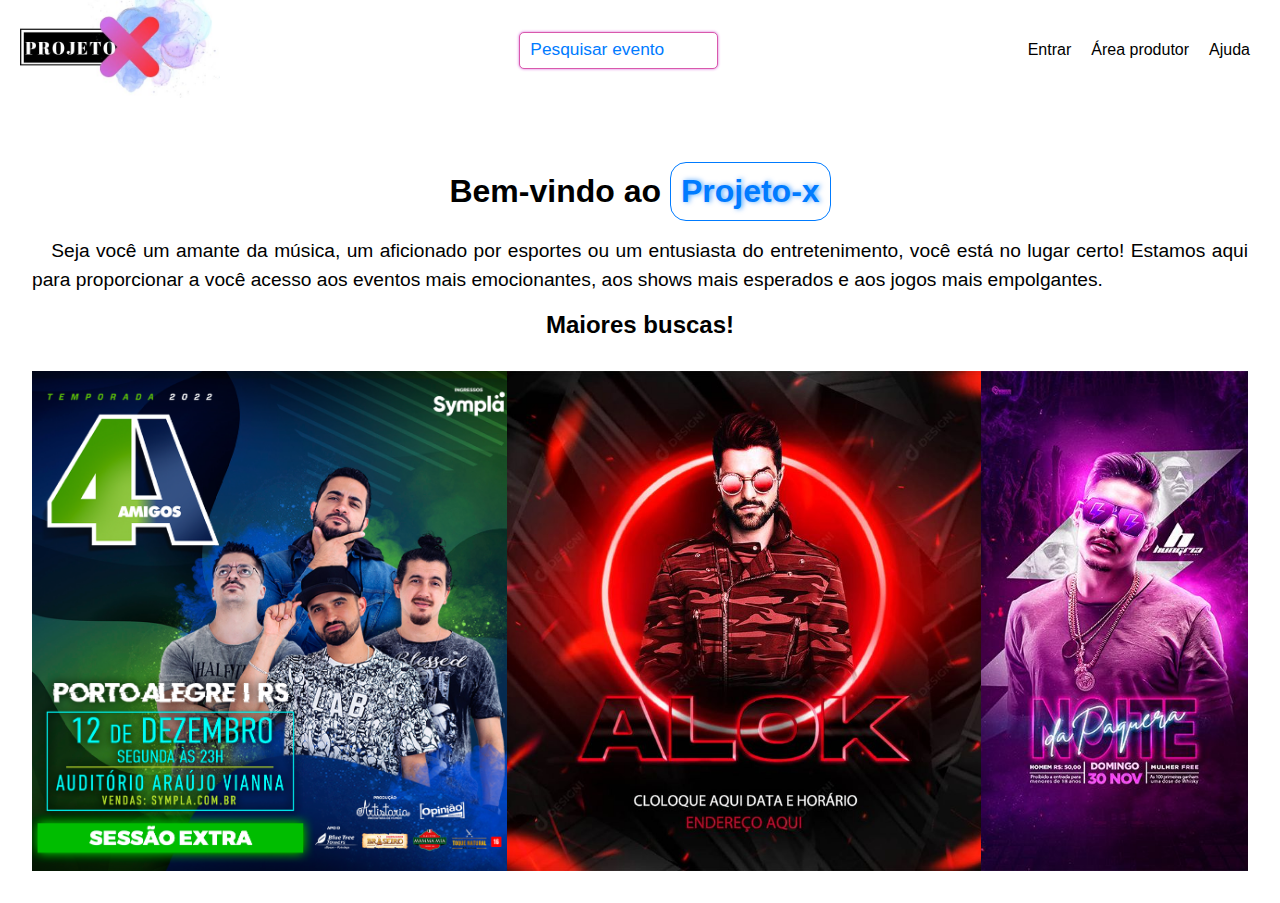
<file: projeto-2024/index.html>
<!DOCTYPE html>
<html lang="pt-br">

<head>
    <meta charset="UTF-8">
    <meta name="viewport" content="width=device-width, initial-scale=1.0">

    <link rel="shortcut icon" href="imagens/favcon/favicon.ico" type="image/x-icon">
    <!-- Fontes -->
    <link rel="stylesheet"
        href="https://fonts.googleapis.com/css2?family=Material+Symbols+Outlined:opsz,wght,FILL,GRAD@20..48,100..700,0..1,-50..200" />

    <!-- CSS -->
    <link rel="stylesheet" href="css/rest.css">
    <link rel="stylesheet" href="css/home.css">
    <link rel="stylesheet" href="css/media.css">
    <title>Projeto-x</title>
</head>

<body>
    <header class="cabecarioPrincipal">
        <div class="logo">
            <picture>
                <a href="index.html">
                    <source id="logo-mobile" media="(max-width: 70px)" srcset="imagens\4-removebg-preview.png">
                </a>
                <a href="index.html"><img id="logo-principal" src="imagens/1.jpg" alt="logo-site"></a>
            </picture>
        </div>

        <section class="busca">
            <input type="search" name="pesq" id="pesquisar" placeholder="Pesquisar evento">
        </section>

        <nav id="nav">
            <button id="menuMObile">
                <span class="material-symbols-outlined">
                    menu
                </span>
            </button>
            <ul id="menu">
                <li><a href="#">Entrar</a></li>
                <li><a href="#">Área produtor</a></li>
                <li><a href="#">Ajuda</a></li>
            </ul>
        </nav>
    </header>
    <main>
        <h1>Bem-vindo ao <strong>Projeto-x</strong></h1>
        <p>Seja você um amante da música, um aficionado por esportes ou um entusiasta do entretenimento, você está no lugar certo! Estamos aqui para proporcionar a você acesso aos eventos mais emocionantes, aos shows mais esperados e aos jogos mais empolgantes.</p>

        <h2>Maiores buscas!</h2>
        <div id="Mbuscas">
            <div class="cartaz">
                <!-- imagem -->
                <img src="imagens/cartaz/4amigos.png" alt="" class="imgHover">
                <!-- data -->
                <!-- <p>Data: **</p> -->
                <!-- nome -->
                <!-- <h2>Show ***</h2> -->
                <!-- localização -->
                <!-- <p>localização : ****</p> -->
                <!-- teste -->
            </div>
            <div class="cartaz">
                <!-- imagem -->
                <img src="imagens/cartaz/Flyer Artista Alok Social Media PSD Editável.jpg" alt="" class="imgHover">
                <!-- data -->
                <!-- <p>Data: **</p> -->
                <!-- nome -->
                <!-- <h2>Show ***</h2> -->
                <!-- localização -->
                <!-- <p>localização : ****</p> -->
            </div>
            <div class="cartaz">
                <!-- imagem -->
                <img src="imagens/cartaz/Rodolfo o Designer.jpg" alt="" class="imgHover">
                <!-- data -->
                <!-- <p>Data: **</p> -->
                <!-- nome -->
                <!-- <h2>Show ***</h2> -->
                <!-- localização -->
                <!-- <p>localização : ****</p> -->
            </div>
            
        </div>
        
    </main>
    <script src="js/main.js"></script>
</body>

</html>
</file>
<file: projeto-2024/css/rest.css>
* {
    margin: 0;
    padding: 0;
    box-sizing: border-box;
}
</file>
<file: projeto-2024/css/home.css>
/*  Paleta de cores.
    #F23545;
    #F23D5E;
    #D959AC;
    #D76AD9;
    #F2F2F2


*/

:root {
    --co1: #BF656D;
    --cor2: #F23545;
    --cor3: #F23D5E;
    --cor4: #D959AC;
    --cor5: #D76AD9;
    --cor6: #F2F2F2;
    --cor7: #A7C7FF;
}

body,
ul {
    font-family: Arial, Helvetica, sans-serif;
    box-sizing: border-box;
    margin: 0;
    padding: 0;
}

.cabecarioPrincipal {
    height: 100px;
    width: 100%;
    position: sticky;
    background-color: white;
    display: flex;
    flex-direction: row;
    justify-content: space-between;
    align-items: center;
    gap: 1rem;
    padding: 50px 20px;
    font-family: Arial, Helvetica, sans-serif;
    font-size: 1rem;
}

.cabecarioPrincipal a {
    color: black;
    text-decoration: none;
}

.logo {
    width: auto;
}

#logo-principal {
    width: 200px;
    height: 100px;
    object-fit: cover;
    overflow: auto;
}

img {
    width: 80px;
    height: 80px;
}

#menu {
    display: flex;
    flex-direction: row;
    list-style: none;
}

#menu a {
    padding: 10px;
}


#menu a:hover {
    color: #F23545;
    transition: .90ms;
}

#menuMObile {
    display: none;
}




/* Teste das sections */

.evento {
    background-color: #f9f9f9;
    padding: 20px;
    margin-bottom: 20px;
}

.evento h2 {
    color: #333;
    font-size: 24px;
}

.evento p {
    color: #666;
    font-size: 16px;
    margin-bottom: 10px;
}

.evento a {
    color: #007bff;
    text-decoration: none;
    font-weight: bold;
}

.evento a:hover {
    text-decoration: underline;
}

/*  capmpo de pesquisa */


#pesquisar {
    height: auto;
    padding: 10px;
    border: 1px solid #D959AC;
    border-radius: 5px;
    box-shadow: 0 0 3px #D76AD9;
}


#pesquisar::placeholder {
    font-size: 1.3em;
    color: #007bff;
}

main {
    text-align: center;
    margin-top: 30px;
    padding: 2rem;
}

 main > p {
    text-align: justify;
    text-indent: 1em;
    font-weight: 500;
    line-height: 1.5em;
    font-size: 1.2em;
    margin: 1rem 0;
}



strong {
    display: inline-block;
    padding: 10px;
    color: #007bff;
    text-shadow: 2px 0 5px #007bffa6;
    border: .5px solid #007bff;
    border-radius: 1rem;
}

/* >Buscas */

#Mbuscas {
    display: flex;
    flex-direction: row;
    /* justify-content: space-around; */
    width: 100%;
    height: 500px;
    /* border: 1px solid #666; */
    margin-top: 2rem;
}

img {
    width: 100%;
    height: 100%;
    object-fit: cover;
}

 .cartaz > .imgHover:hover  {
    transform: scalez(1.2, 1.5);
}

#Mbuscas:hover .imgHover:not(:hover)   {
    filter: blur(3px);
    transform: scale(.9, .9);
    transition: .5s;
}
</file>
<file: projeto-2024/css/media.css>
@media (max-width: 600px) and (min-width: 320px) {
    #menuMObile {
        display: flex;
        font-size: 1rem;
        padding: 5px;
        background-image: linear-gradient(to right, #F23D5E, #D76AD9);
        color: white;
        border: none;
        border-radius: 3px;
        cursor: pointer;
    }

    #menu {
        /* display: flex; */
        display: block;
        position: absolute;
        width: 100%;
        height: 0;
        z-index: 100;
        top: 100px;
        right: 0;
        background-color: #F2F2F2;

        transition: .6s;
        visibility: hidden;
        overflow-y: hidden;
    }

    #menu li {
        padding: 1rem 0;
        margin: 0 1rem;
        border-bottom: 1px solid #D959AC;
    }

    #nav.open #menu {
        height: calc(100vh - 100px);
        visibility: visible;
        overflow-y: auto;
    }

    #logo-principal {
        width: 80px;
        height: 70px;
        object-fit: contain;
        overflow: auto;
    }
}
</file>
